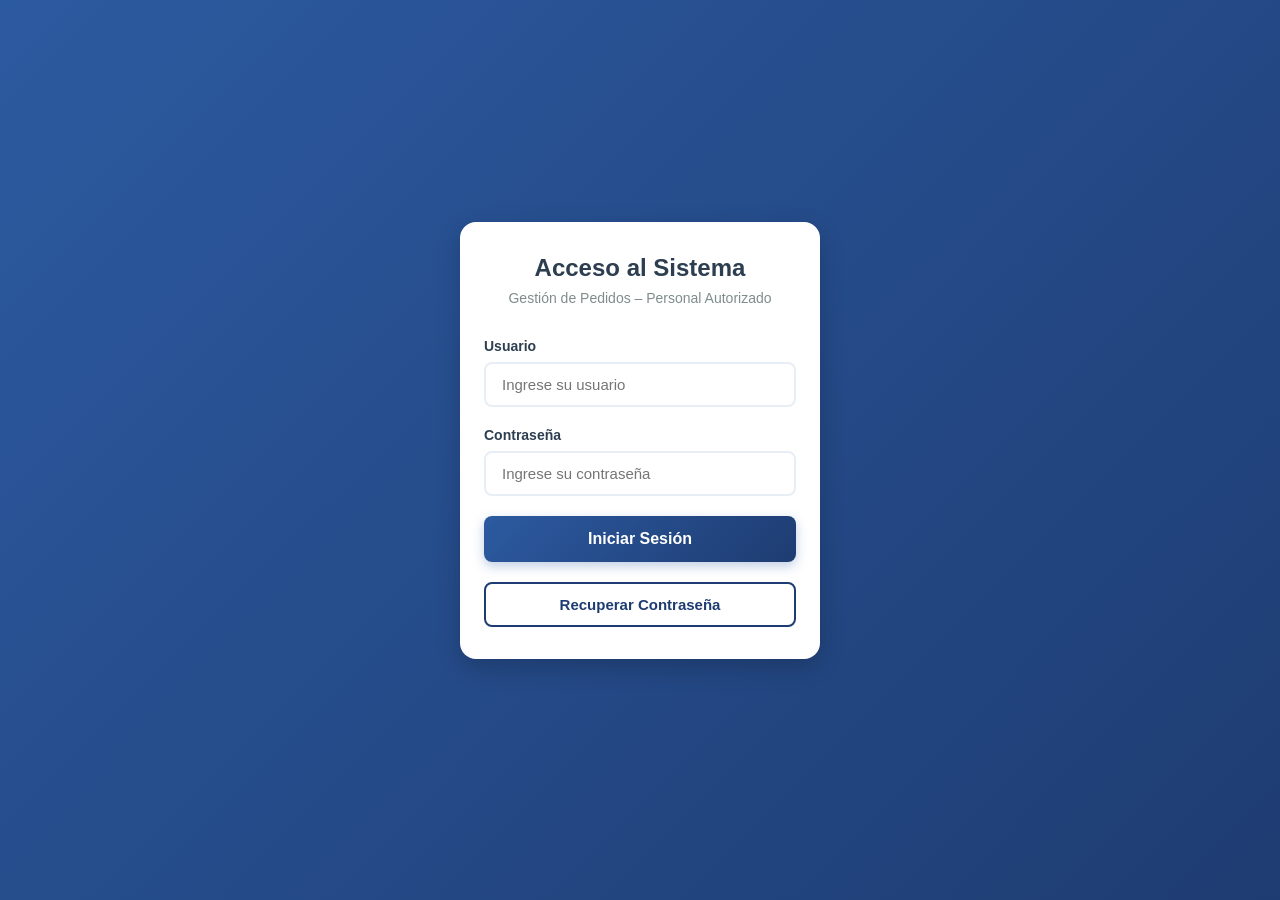
<file: CevicheriaPM-main/restaurant-order-system/frontend/index.html>
<!DOCTYPE html>
<html lang="es">
<head>
    <meta charset="UTF-8">
    <meta name="viewport" content="width=device-width, initial-scale=1.0">
    <title>Sistema de Meseros</title>
    <script>
        // Redirigir automáticamente al login
        window.location.href = 'pages/login.html';
    </script>
</head>
<body>
    <p>Redirigiendo...</p>
</body>
</html>
</file>
<file: CevicheriaPM-main/restaurant-order-system/frontend/assets/css/styles.css>
/* ===== RESET Y CONFIGURACIÓN BASE ===== */
* {
  margin: 0;
  padding: 0;
  box-sizing: border-box;
}

body {
  font-family: -apple-system, BlinkMacSystemFont, "Segoe UI", Roboto, Oxygen,
    Ubuntu, Cantarell, sans-serif;
  background: #f5f7fa;
  color: #2c3e50;
  min-height: 100vh;
  padding-bottom: 20px;
}

/* ===== HEADER / PERFIL DEL MESERO ===== */
.header {
  background: linear-gradient(135deg, #2c5aa0 0%, #1e3c72 100%);
  color: white;
  padding: 20px 16px;
  box-shadow: 0 2px 8px rgba(0, 0, 0, 0.1);
  position: sticky;
  top: 0;
  z-index: 100;
  display: flex;
  justify-content: space-between;
  align-items: center;
}

.profile-info {
  display: flex;
  align-items: center;
  gap: 12px;
}

.profile-avatar {
  width: 48px;
  height: 48px;
  background: white;
  border-radius: 50%;
  display: flex;
  align-items: center;
  justify-content: center;
  font-size: 20px;
  font-weight: 600;
  color: #2c5aa0;
  box-shadow: 0 2px 6px rgba(0, 0, 0, 0.15);
}

.profile-details h1 {
  font-size: 18px;
  font-weight: 600;
  margin-bottom: 2px;
}

.profile-details p {
  font-size: 13px;
  opacity: 0.9;
  font-weight: 400;
}

.logout-btn {
  background: rgba(255, 255, 255, 0.2);
  border: 1px solid rgba(255, 255, 255, 0.3);
  color: white;
  padding: 8px 16px;
  border-radius: 6px;
  font-size: 14px;
  cursor: pointer;
  transition: all 0.2s ease;
}

.logout-btn:active {
  background: rgba(255, 255, 255, 0.3);
}

/* ===== CONTENEDOR PRINCIPAL ===== */
.container {
  padding: 16px;
  max-width: 600px;
  margin: 0 auto;
}

/* ===== VISTA DE MESAS ===== */
.tables-view {
  display: block;
}

.section-title {
  font-size: 16px;
  font-weight: 600;
  color: #2c3e50;
  margin-bottom: 16px;
  display: flex;
  align-items: center;
  gap: 8px;
}

.tables-grid {
  display: grid;
  grid-template-columns: repeat(3, 1fr);
  gap: 12px;
  margin-bottom: 20px;
}

/* ===== TARJETA DE MESA ===== */
.table-card {
  background: white;
  border-radius: 12px;
  padding: 20px 12px;
  box-shadow: 0 2px 8px rgba(0, 0, 0, 0.08);
  border: 2px solid transparent;
  cursor: pointer;
  transition: all 0.3s ease;
  text-align: center;
  position: relative;
  overflow: hidden;
}

.table-card:active {
  transform: scale(0.95);
}

.table-card.available {
  border-color: #e8eef5;
}

.table-card.available:hover {
  border-color: #2c5aa0;
  box-shadow: 0 4px 12px rgba(44, 90, 160, 0.15);
}

.table-card.active {
  background: linear-gradient(135deg, #2c5aa0 0%, #1e3c72 100%);
  color: white;
  border-color: #1e3c72;
  box-shadow: 0 4px 16px rgba(44, 90, 160, 0.3);
}

.table-number {
  font-size: 14px;
  font-weight: 600;
  margin-bottom: 4px;
  opacity: 0.7;
}

.table-id {
  font-size: 24px;
  font-weight: 700;
}

.table-status {
  font-size: 11px;
  margin-top: 6px;
  opacity: 0.8;
  text-transform: uppercase;
  letter-spacing: 0.5px;
}

/* ===== VISTA DE DETALLE DE MESA ===== */
.table-detail {
  display: none;
  animation: slideIn 0.3s ease;
}

.table-detail.active {
  display: block;
}

@keyframes slideIn {
  from {
    opacity: 0;
    transform: translateY(20px);
  }
  to {
    opacity: 1;
    transform: translateY(0);
  }
}

.back-button {
  background: white;
  border: none;
  padding: 12px 16px;
  border-radius: 8px;
  font-size: 15px;
  font-weight: 500;
  color: #2c5aa0;
  cursor: pointer;
  display: flex;
  align-items: center;
  gap: 8px;
  margin-bottom: 16px;
  box-shadow: 0 2px 6px rgba(0, 0, 0, 0.08);
  transition: all 0.2s ease;
  width: fit-content;
}

.back-button:active {
  transform: scale(0.97);
}

.detail-header {
  background: white;
  padding: 20px;
  border-radius: 12px;
  box-shadow: 0 2px 8px rgba(0, 0, 0, 0.08);
  margin-bottom: 16px;
}

.detail-header h2 {
  font-size: 24px;
  color: #2c5aa0;
  margin-bottom: 4px;
}

.detail-header p {
  font-size: 14px;
  color: #7f8c8d;
}

/* ===== SECCIÓN DE PEDIDOS ===== */
.order-section {
  background: white;
  padding: 20px;
  border-radius: 12px;
  box-shadow: 0 2px 8px rgba(0, 0, 0, 0.08);
  margin-bottom: 16px;
}

.order-section h3 {
  font-size: 16px;
  font-weight: 600;
  color: #2c3e50;
  margin-bottom: 16px;
  padding-bottom: 12px;
  border-bottom: 2px solid #e8eef5;
}

.order-list {
  display: flex;
  flex-direction: column;
  gap: 12px;
}

.order-item {
  display: flex;
  justify-content: space-between;
  align-items: center;
  padding: 12px;
  background: #f8fafc;
  border-radius: 8px;
  border-left: 3px solid #2c5aa0;
}

.item-info {
  flex: 1;
}

.item-name {
  font-size: 15px;
  font-weight: 500;
  color: #2c3e50;
  margin-bottom: 4px;
}

.item-quantity {
  font-size: 13px;
  color: #7f8c8d;
}

.item-price {
  font-size: 16px;
  font-weight: 600;
  color: #2c5aa0;
}

.empty-state {
  text-align: center;
  padding: 40px 20px;
  color: #95a5a6;
}

.empty-state-icon {
  font-size: 48px;
  margin-bottom: 12px;
  opacity: 0.5;
}

.empty-state p {
  font-size: 14px;
}

/* ===== BOTONES ===== */
.btn-primary {
  background: linear-gradient(135deg, #2c5aa0 0%, #1e3c72 100%);
  color: white;
  border: none;
  padding: 14px 24px;
  border-radius: 8px;
  font-size: 16px;
  font-weight: 600;
  cursor: pointer;
  width: 100%;
  transition: all 0.3s ease;
  box-shadow: 0 4px 12px rgba(44, 90, 160, 0.3);
}

.btn-primary:active {
  transform: scale(0.98);
}
.btn-secondary {
  background: transparent;
  color: #1e3c72;
  border: 2px solid #1e3c72;
  padding: 12px 20px;
  border-radius: 8px;
  font-size: 15px;
  font-weight: 600;
  cursor: pointer;
  width: 100%;
  transition: all 0.3s ease;
}

/* Hover */
.btn-secondary:hover {
  background: #1e3c72;
  color: #ffffff;
}

/* Active (tap en móvil) */
.btn-secondary:active {
  transform: scale(0.98);
}

/* Disabled */
.btn-secondary:disabled {
  opacity: 0.6;
  cursor: not-allowed;
}

.btn-add-product {
  background: #2c5aa0;
  color: white;
  border: none;
  padding: 14px 24px;
  border-radius: 8px;
  font-size: 16px;
  font-weight: 600;
  cursor: pointer;
  width: 100%;
  transition: all 0.3s ease;
}

.btn-add-product:active {
  transform: scale(0.98);
  background: #1e3c72;
}

/* ===== PÁGINA DE LOGIN ===== */
.login-page {
  display: flex;
  align-items: center;
  justify-content: center;
  min-height: 100vh;
  background: linear-gradient(135deg, #2c5aa0 0%, #1e3c72 100%);
}

.login-container {
  width: 100%;
  max-width: 400px;
  padding: 20px;
}

.login-card {
  background: white;
  border-radius: 16px;
  padding: 32px 24px;
  box-shadow: 0 8px 24px rgba(0, 0, 0, 0.2);
}

.login-header {
  text-align: center;
  margin-bottom: 32px;
}

.login-header h1 {
  font-size: 24px;
  color: #2c3e50;
  margin-bottom: 8px;
}

.login-header p {
  font-size: 14px;
  color: #7f8c8d;
}

.login-form {
  display: flex;
  flex-direction: column;
  gap: 20px;
}

.form-group {
  display: flex;
  flex-direction: column;
  gap: 8px;
}

.form-group label {
  font-size: 14px;
  font-weight: 600;
  color: #2c3e50;
}

.form-group input {
  padding: 12px 16px;
  border: 2px solid #e8eef5;
  border-radius: 8px;
  font-size: 15px;
  transition: all 0.2s ease;
}

.form-group input:focus {
  outline: none;
  border-color: #2c5aa0;
  box-shadow: 0 0 0 3px rgba(44, 90, 160, 0.1);
}

.error-message {
  background: #fee;
  color: #c33;
  padding: 12px;
  border-radius: 8px;
  font-size: 14px;
  text-align: center;
}

/* ===== RESPONSIVE ===== */
@media (min-width: 375px) {
  .tables-grid {
    gap: 14px;
  }

  .table-card {
    padding: 24px 12px;
  }
}

@media (min-width: 414px) {
  .container {
    padding: 20px;
  }
}
/* ===== MODAL DE MENÚ ===== */
.modal-overlay {
    position: fixed;
    top: 0;
    left: 0;
    right: 0;
    bottom: 0;
    background: rgba(0, 0, 0, 0.6);
    z-index: 1000;
    display: flex;
    align-items: flex-end;
    opacity: 0;
    transition: opacity 0.3s ease;
}

.modal-overlay.active {
    opacity: 1;
}

.modal-content {
    background: white;
    width: 100%;
    max-height: 85vh;
    border-radius: 20px 20px 0 0;
    display: flex;
    flex-direction: column;
    transform: translateY(100%);
    transition: transform 0.3s ease;
}

.modal-overlay.active .modal-content {
    transform: translateY(0);
}

.modal-header {
    padding: 20px;
    border-bottom: 2px solid #e8eef5;
    display: flex;
    justify-content: space-between;
    align-items: center;
    position: sticky;
    top: 0;
    background: white;
    z-index: 10;
    border-radius: 20px 20px 0 0;
}

.modal-header h2 {
    font-size: 20px;
    font-weight: 600;
    color: #2c3e50;
    margin: 0;
}

.modal-close {
    background: #f8fafc;
    border: none;
    width: 36px;
    height: 36px;
    border-radius: 50%;
    font-size: 20px;
    cursor: pointer;
    color: #7f8c8d;
    transition: all 0.2s ease;
    display: flex;
    align-items: center;
    justify-content: center;
}

.modal-close:active {
    background: #e8eef5;
}

/* ===== BÚSQUEDA DEL MODAL ===== */
.modal-search {
    padding: 16px 20px;
    background: white;
    position: sticky;
    top: 73px;
    z-index: 9;
    border-bottom: 1px solid #e8eef5;
}

.modal-search input {
    width: 100%;
    padding: 12px 16px;
    border: 2px solid #e8eef5;
    border-radius: 10px;
    font-size: 15px;
    transition: all 0.2s ease;
}

.modal-search input:focus {
    outline: none;
    border-color: #2c5aa0;
    box-shadow: 0 0 0 3px rgba(44, 90, 160, 0.1);
}

/* ===== CONTENIDO DEL MENÚ ===== */
.modal-body {
    flex: 1;
    overflow-y: auto;
    padding: 16px 20px 100px;
}

.menu-category {
    margin-bottom: 24px;
}

.category-title {
    font-size: 18px;
    font-weight: 700;
    color: #2c5aa0;
    margin-bottom: 12px;
    padding-bottom: 8px;
    border-bottom: 2px solid #2c5aa0;
}

.menu-items {
    display: flex;
    flex-direction: column;
    gap: 12px;
}

/* ===== ITEM DEL MENÚ ===== */
.menu-item {
    background: #f8fafc;
    border-radius: 10px;
    padding: 14px;
    display: flex;
    justify-content: space-between;
    align-items: center;
    gap: 12px;
    border: 2px solid transparent;
    transition: all 0.2s ease;
}

.menu-item:active {
    border-color: #2c5aa0;
    background: white;
}

.menu-item-info {
    flex: 1;
}

.menu-item-name {
    font-size: 15px;
    font-weight: 600;
    color: #2c3e50;
    margin-bottom: 4px;
}

.menu-item-description {
    font-size: 13px;
    color: #7f8c8d;
    margin-bottom: 6px;
    line-height: 1.4;
}

.menu-item-price {
    font-size: 16px;
    font-weight: 700;
    color: #2c5aa0;
}

/* ===== BOTÓN DE AGREGAR ITEM ===== */
.btn-add-item {
    background: #2c5aa0;
    color: white;
    border: none;
    padding: 10px 20px;
    border-radius: 8px;
    font-size: 14px;
    font-weight: 600;
    cursor: pointer;
    white-space: nowrap;
    transition: all 0.2s ease;
}

.btn-add-item:active {
    background: #1e3c72;
    transform: scale(0.95);
}

/* ===== TOAST NOTIFICATION ===== */
.toast {
    position: fixed;
    bottom: 100px;
    left: 50%;
    transform: translateX(-50%) translateY(100px);
    background: #27ae60;
    color: white;
    padding: 14px 24px;
    border-radius: 10px;
    font-size: 14px;
    font-weight: 500;
    box-shadow: 0 4px 12px rgba(0,0,0,0.2);
    z-index: 2000;
    opacity: 0;
    transition: all 0.3s ease;
}

.toast.active {
    opacity: 1;
    transform: translateX(-50%) translateY(0);
}

/* ===== RESPONSIVE MODAL ===== */
@media (min-width: 768px) {
    .modal-overlay {
        align-items: center;
        justify-content: center;
    }

    .modal-content {
        max-width: 600px;
        max-height: 90vh;
        border-radius: 16px;
        transform: translateY(50px);
    }

    .modal-header {
        border-radius: 16px 16px 0 0;
    }
}
/* Agregar estos estilos a tu archivo styles.css */

.error-message {
    background-color: #fee;
    color: #c33;
    padding: 12px 16px;
    border-radius: 6px;
    margin-top: 16px;
    border-left: 4px solid #c33;
    font-size: 14px;
    animation: slideIn 0.3s ease-out;
}

.success-message {
    background-color: #efe;
    color: #3c3;
    padding: 12px 16px;
    border-radius: 6px;
    margin-top: 16px;
    border-left: 4px solid #3c3;
    font-size: 14px;
    animation: slideIn 0.3s ease-out;
}

@keyframes slideIn {
    from {
        opacity: 0;
        transform: translateY(-10px);
    }
    to {
        opacity: 1;
        transform: translateY(0);
    }
}

.btn-primary:disabled,
.btn-secondary:disabled {
    opacity: 0.6;
    cursor: not-allowed;
}

/* Estilos para recuperación de contraseña */
.recovery-card {
    animation: fadeIn 0.3s ease-out;
}

@keyframes fadeIn {
    from {
        opacity: 0;
        transform: scale(0.95);
    }
    to {
        opacity: 1;
        transform: scale(1);
    }
}

.form-hint {
    display: block;
    margin-top: 4px;
    font-size: 12px;
    color: #666;
    font-style: italic;
}

/* Indicador de fortaleza de contraseña */
.password-strength {
    margin-top: 8px;
    padding: 8px 12px;
    border-radius: 4px;
    font-size: 13px;
    font-weight: 500;
    text-align: center;
    transition: all 0.3s ease;
}

.password-strength.weak {
    background-color: #ffebee;
    color: #c62828;
    border: 1px solid #ef5350;
}

.password-strength.medium {
    background-color: #fff3e0;
    color: #ef6c00;
    border: 1px solid #ff9800;
}

.password-strength.strong {
    background-color: #e8f5e9;
    color: #2e7d32;
    border: 1px solid #4caf50;
}

/* Animación de transición entre formularios */
.login-form {
    transition: all 0.3s ease-out;
}

/* Estilo para inputs con error */
.form-group input.error {
    border-color: #c33;
    background-color: #fff5f5;
}

.form-group input.success {
    border-color: #3c3;
    background-color: #f5fff5;
}
.btn-identify,
.btn-identify,
.btn-return {
    width: 100%;
    padding: 14px 24px;
    font-size: 15px;
    font-weight: 600;
    border: none;
    border-radius: 8px;
    cursor: pointer;
    transition: all 0.3s ease;
    text-align: center;
    display: inline-block;
    box-sizing: border-box;
}
.btn-identify {
    background: linear-gradient(135deg, #2c5aa0 0%, #2c5aa0 100%);
    color: white;
    margin-bottom: 12px;
    box-shadow: 0 4px 12px rgba(72, 187, 120, 0.3);
}

.btn-identify:hover {
    transform: translateY(-2px);
    box-shadow: 0 6px 16px rgba(72, 187, 120, 0.4);
}

.btn-identify:active {
    transform: translateY(0);
}

.btn-identify:disabled {
    opacity: 0.6;
    cursor: not-allowed;
    transform: none;
}

/* Botón Volver */
.btn-return {
    background-color: transparent;
    color: #718096;
    border: 2px solid #e2e8f0;
}

.btn-return:hover {
    background-color: #f7fafc;
    border-color: #cbd5e0;
    color: #4a5568;
}

.btn-return:active {
    background-color: #edf2f7;
}
.form-hint {
    font-size: 12px;
    color: #718096;
    margin-top: 4px;
    margin-bottom: 8px;
    position: center;
}

/* ==========================================================================
   👨‍🍳 KITCHEN DASHBOARD (PANTALLA DE COCINA)
   ========================================================================== */
.kitchen-container {
    padding: 24px;
    max-width: 1400px;
    margin: 0 auto;
}

.kitchen-title-section {
    display: flex;
    justify-content: space-between;
    align-items: center;
    margin-bottom: 24px;
    border-bottom: 2px solid #edf2f7;
    padding-bottom: 12px;
}

.kitchen-title {
    font-size: 24px;
    font-weight: 700;
    color: #2d3748;
    display: flex;
    align-items: center;
    gap: 8px;
    margin: 0;
}

.kitchen-grid {
    display: grid;
    grid-template-columns: repeat(auto-fill, minmax(320px, 1fr));
    gap: 24px;
}

.kitchen-order-card {
    background: #ffffff;
    border-radius: 12px;
    box-shadow: 0 4px 6px -1px rgba(0, 0, 0, 0.1), 0 2px 4px -1px rgba(0, 0, 0, 0.06);
    border: 1px solid #e2e8f0;
    display: flex;
    flex-direction: column;
    overflow: hidden;
    transition: transform 0.2s ease, box-shadow 0.2s ease;
}

.kitchen-order-card:hover {
    transform: translateY(-4px);
    box-shadow: 0 10px 15px -3px rgba(0, 0, 0, 0.1), 0 4px 6px -2px rgba(0, 0, 0, 0.05);
}

.kitchen-order-card.pendiente {
    border-top: 6px solid #ecc94b; /* Amarillo */
}

.kitchen-order-card.preparando {
    border-top: 6px solid #3182ce; /* Azul */
}

.kitchen-order-card.listo {
    border-top: 6px solid #48bb78; /* Verde */
}

.kitchen-card-header {
    padding: 16px;
    background: #f7fafc;
    border-bottom: 1px solid #edf2f7;
    display: flex;
    justify-content: space-between;
    align-items: center;
}

.kitchen-card-title {
    font-size: 18px;
    font-weight: 700;
    color: #2d3748;
    margin: 0;
}

.kitchen-card-time {
    font-size: 12px;
    color: #718096;
}

.kitchen-card-body {
    padding: 16px;
    flex-grow: 1;
}

.kitchen-item-list {
    list-style: none;
    padding: 0;
    margin: 0;
}

.kitchen-item-row {
    display: flex;
    justify-content: space-between;
    align-items: center;
    padding: 8px 0;
    border-bottom: 1px dashed #e2e8f0;
}

.kitchen-item-row:last-child {
    border-bottom: none;
}

.kitchen-item-qty {
    font-weight: 700;
    color: #2b6cb0;
    background: #ebf8ff;
    padding: 2px 8px;
    border-radius: 4px;
    font-size: 14px;
}

.kitchen-item-name {
    font-size: 15px;
    color: #4a5568;
    flex-grow: 1;
    margin-left: 12px;
}

.kitchen-card-footer {
    padding: 16px;
    background: #f7fafc;
    border-top: 1px solid #edf2f7;
}

.btn-kitchen-action {
    width: 100%;
    padding: 10px;
    border: none;
    border-radius: 6px;
    font-size: 15px;
    font-weight: 700;
    cursor: pointer;
    transition: background 0.2s ease;
    text-align: center;
}

.btn-kitchen-action.prepare {
    background-color: #ecc94b;
    color: #744210;
}

.btn-kitchen-action.prepare:hover {
    background-color: #d69e2e;
}

.btn-kitchen-action.complete {
    background-color: #3182ce;
    color: #ffffff;
}

.btn-kitchen-action.complete:hover {
    background-color: #2b6cb0;
}

.badge-kitchen-ready {
    display: block;
    text-align: center;
    background-color: #c6f6d5;
    color: #22543d;
    padding: 8px;
    border-radius: 6px;
    font-size: 14px;
    font-weight: 700;
}

/* ==========================================================================
   📖 VISUAL MENU MODAL (CARTA VISUAL PARA MESEROS)
   ========================================================================== */
.visual-menu-modal {
    max-width: 850px;
    width: 90%;
    max-height: 80vh;
    background: #ffffff;
    border-radius: 16px;
    box-shadow: 0 20px 25px -5px rgba(0, 0, 0, 0.1), 0 10px 10px -5px rgba(0, 0, 0, 0.04);
    border: 1px solid #e2e8f0;
    display: flex;
    flex-direction: column;
    overflow: hidden;
    position: relative;
    animation: modalFadeIn 0.3s ease-out;
}

.visual-menu-tabs {
    display: flex;
    gap: 10px;
    padding: 14px 24px;
    background: #f7fafc;
    border-bottom: 1px solid #edf2f7;
    overflow-x: auto;
    white-space: nowrap;
    scrollbar-width: none;
}

.visual-menu-tabs::-webkit-scrollbar {
    display: none;
}

.visual-menu-tab {
    padding: 8px 18px;
    background-color: #e2e8f0;
    color: #4a5568;
    border-radius: 20px;
    border: none;
    font-size: 13px;
    font-weight: 700;
    cursor: pointer;
    transition: all 0.2s ease;
}

.visual-menu-tab:hover {
    background-color: #cbd5e0;
    color: #2d3748;
}

.visual-menu-tab.active {
    background-color: #3182ce;
    color: #ffffff;
    box-shadow: 0 4px 6px rgba(49, 130, 206, 0.2);
}

.visual-menu-body {
    padding: 24px;
    overflow-y: auto;
    flex-grow: 1;
}

.visual-menu-grid {
    display: grid;
    grid-template-columns: repeat(auto-fill, minmax(250px, 1fr));
    gap: 20px;
}

.visual-dish-card {
    background: #ffffff;
    border-radius: 10px;
    border: 1px solid #e2e8f0;
    padding: 16px;
    display: flex;
    flex-direction: column;
    justify-content: space-between;
    transition: transform 0.2s ease, box-shadow 0.2s ease;
    box-sizing: border-box;
}

.visual-dish-card:hover {
    transform: translateY(-2px);
    box-shadow: 0 4px 12px rgba(0, 0, 0, 0.05);
    border-color: #cbd5e0;
}

.visual-dish-header {
    display: flex;
    justify-content: space-between;
    align-items: flex-start;
    margin-bottom: 8px;
    gap: 12px;
}

.visual-dish-name {
    font-size: 16px;
    font-weight: 700;
    color: #2d3748;
    margin: 0;
}

.visual-dish-price {
    font-weight: 700;
    color: #2b6cb0;
    background: #ebf8ff;
    padding: 4px 8px;
    border-radius: 6px;
    font-size: 14px;
    white-space: nowrap;
}

.visual-dish-desc {
    font-size: 13px;
    color: #718096;
    line-height: 1.4;
    margin: 0;
}

/* ==========================================================================
   🔔 INDICADORES DE COMANDA LISTA PARA SERVIR
   ========================================================================== */
.table-card.ready {
    background: linear-gradient(135deg, #48bb78 0%, #38a169 100%) !important;
    color: white !important;
    border-color: #276749 !important;
    box-shadow: 0 0 15px rgba(72, 187, 120, 0.6);
    animation: pulseGreen 2s infinite;
}

@keyframes pulseGreen {
    0% { box-shadow: 0 0 0 0 rgba(72, 187, 120, 0.7); }
    70% { box-shadow: 0 0 0 10px rgba(72, 187, 120, 0); }
    100% { box-shadow: 0 0 0 0 rgba(72, 187, 120, 0); }
}

.ready-bell {
    animation: bellRing 1.5s infinite;
    display: inline-block;
    margin-left: 6px;
    font-size: 18px;
}

@keyframes bellRing {
    0%, 100% { transform: rotate(0); }
    15%, 85% { transform: rotate(10deg); }
    30%, 70% { transform: rotate(-10deg); }
    45%, 55% { transform: rotate(15deg); }
}

/* ==========================================================================
   💳 PAYMENT MODAL & COBRO POR PARTES (YAPE / EFECTIVO / AMBOS)
   ========================================================================== */
#paymentModal {
    align-items: center !important;
    justify-content: center !important;
    overflow-y: auto;
    padding: 16px;
    box-sizing: border-box;
}

.payment-modal-card {
    max-width: 480px;
    width: 100%;
    max-height: 90vh;
    overflow-y: auto;
    background: #ffffff;
    border-radius: 16px;
    box-shadow: 0 20px 25px -5px rgba(0, 0, 0, 0.1), 0 10px 10px -5px rgba(0, 0, 0, 0.04);
    border: 1px solid #e2e8f0;
    padding: 24px;
    display: flex;
    flex-direction: column;
    gap: 16px;
    animation: modalFadeIn 0.3s ease-out;
    box-sizing: border-box;
}

.payment-summary-box {
    background-color: #f7fafc;
    border-radius: 8px;
    padding: 16px;
    border: 1px solid #edf2f7;
    text-align: center;
}

.payment-total-lbl {
    font-size: 14px;
    color: #718096;
    margin-bottom: 4px;
    font-weight: 500;
}

.payment-total-val {
    font-size: 18px;
    font-weight: 700;
    color: #4a5568;
    margin: 0;
}

.payment-remaining-val {
    font-size: 32px;
    font-weight: 800;
    color: #e53e3e; /* Rojo por pagar */
    margin: 6px 0 0 0;
    transition: color 0.3s ease;
}

.payment-remaining-val.paid {
    color: #38a169; /* Verde al completar el cobro */
}

.yape-info-panel {
    background-color: #f9f5fc; /* Púrpura yape muy sutil */
    border: 1px solid #e9d8fd;
    border-radius: 8px;
    padding: 16px;
    display: flex;
    flex-direction: column;
    align-items: center;
    gap: 12px;
    animation: modalFadeIn 0.2s ease-out;
    box-sizing: border-box;
}

.yape-qr-mockup {
    width: 140px;
    height: 140px;
    background: #ffffff;
    border: 4px solid #742a8b; /* Púrpura corporativo Yape */
    border-radius: 8px;
    display: flex;
    flex-direction: column;
    align-items: center;
    justify-content: center;
    font-size: 12px;
    font-weight: bold;
    color: #742a8b;
    text-align: center;
    padding: 10px;
    box-sizing: border-box;
    box-shadow: 0 4px 6px rgba(0,0,0,0.05);
    position: relative;
}

.yape-qr-mockup::before {
    content: "📱 YAPE QR";
    margin-bottom: 6px;
}

.yape-qr-grid {
    width: 60px;
    height: 60px;
    background-image: radial-gradient(#742a8b 2px, transparent 2px);
    background-size: 8px 8px;
    opacity: 0.8;
}

.yape-phone-num {
    font-size: 16px;
    font-weight: 800;
    color: #742a8b;
    background: #ffffff;
    padding: 6px 18px;
    border-radius: 20px;
    border: 1px solid #d6bcfa;
    box-shadow: 0 2px 4px rgba(116, 42, 139, 0.08);
}

.payment-methods-grid {
    display: grid;
    grid-template-columns: repeat(3, 1fr);
    gap: 10px;
}

.payment-method-btn {
    padding: 10px 4px;
    border: 1px solid #cbd5e0;
    border-radius: 8px;
    background-color: #ffffff;
    color: #4a5568;
    font-size: 13px;
    font-weight: 700;
    cursor: pointer;
    transition: all 0.2s;
    text-align: center;
    box-sizing: border-box;
}

.payment-method-btn:hover {
    background-color: #f7fafc;
    border-color: #a0aec0;
}

.payment-method-btn.active {
    background-color: #742a8b; /* Color yape/marca */
    color: #ffffff;
    border-color: #5b1e6d;
    box-shadow: 0 4px 6px rgba(116, 42, 139, 0.15);
}

.payment-method-btn.cash.active {
    background-color: #2b6cb0; /* Azul efectivo */
    border-color: #2b6cb0;
    box-shadow: 0 4px 6px rgba(43, 108, 176, 0.15);
}

.payment-method-btn.both.active {
    background-color: #319795; /* Teal mixto */
    border-color: #319795;
    box-shadow: 0 4px 6px rgba(49, 151, 149, 0.15);
}

.partial-payments-list {
    max-height: 120px;
    overflow-y: auto;
    border: 1px solid #edf2f7;
    border-radius: 8px;
    padding: 8px;
    background: #f7fafc;
}

.partial-payment-row {
    display: flex;
    justify-content: space-between;
    align-items: center;
    background-color: #ffffff;
    padding: 8px 12px;
    border-radius: 6px;
    border: 1px solid #e2e8f0;
    border-left: 4px solid #38a169;
    font-size: 13px;
    margin-bottom: 6px;
    box-sizing: border-box;
}

.partial-payment-row.yape {
    border-left-color: #742a8b;
}

.partial-payment-row.efectivo {
    border-left-color: #2b6cb0;
}

.partial-payment-row:last-child {
    margin-bottom: 0;
}

.partial-payment-delete {
    background: transparent;
    border: none;
    color: #e53e3e;
    font-weight: bold;
    cursor: pointer;
    font-size: 14px;
    padding: 0 4px;
    transition: transform 0.1s;
}

.partial-payment-delete:hover {
    transform: scale(1.2);
}
</file>
